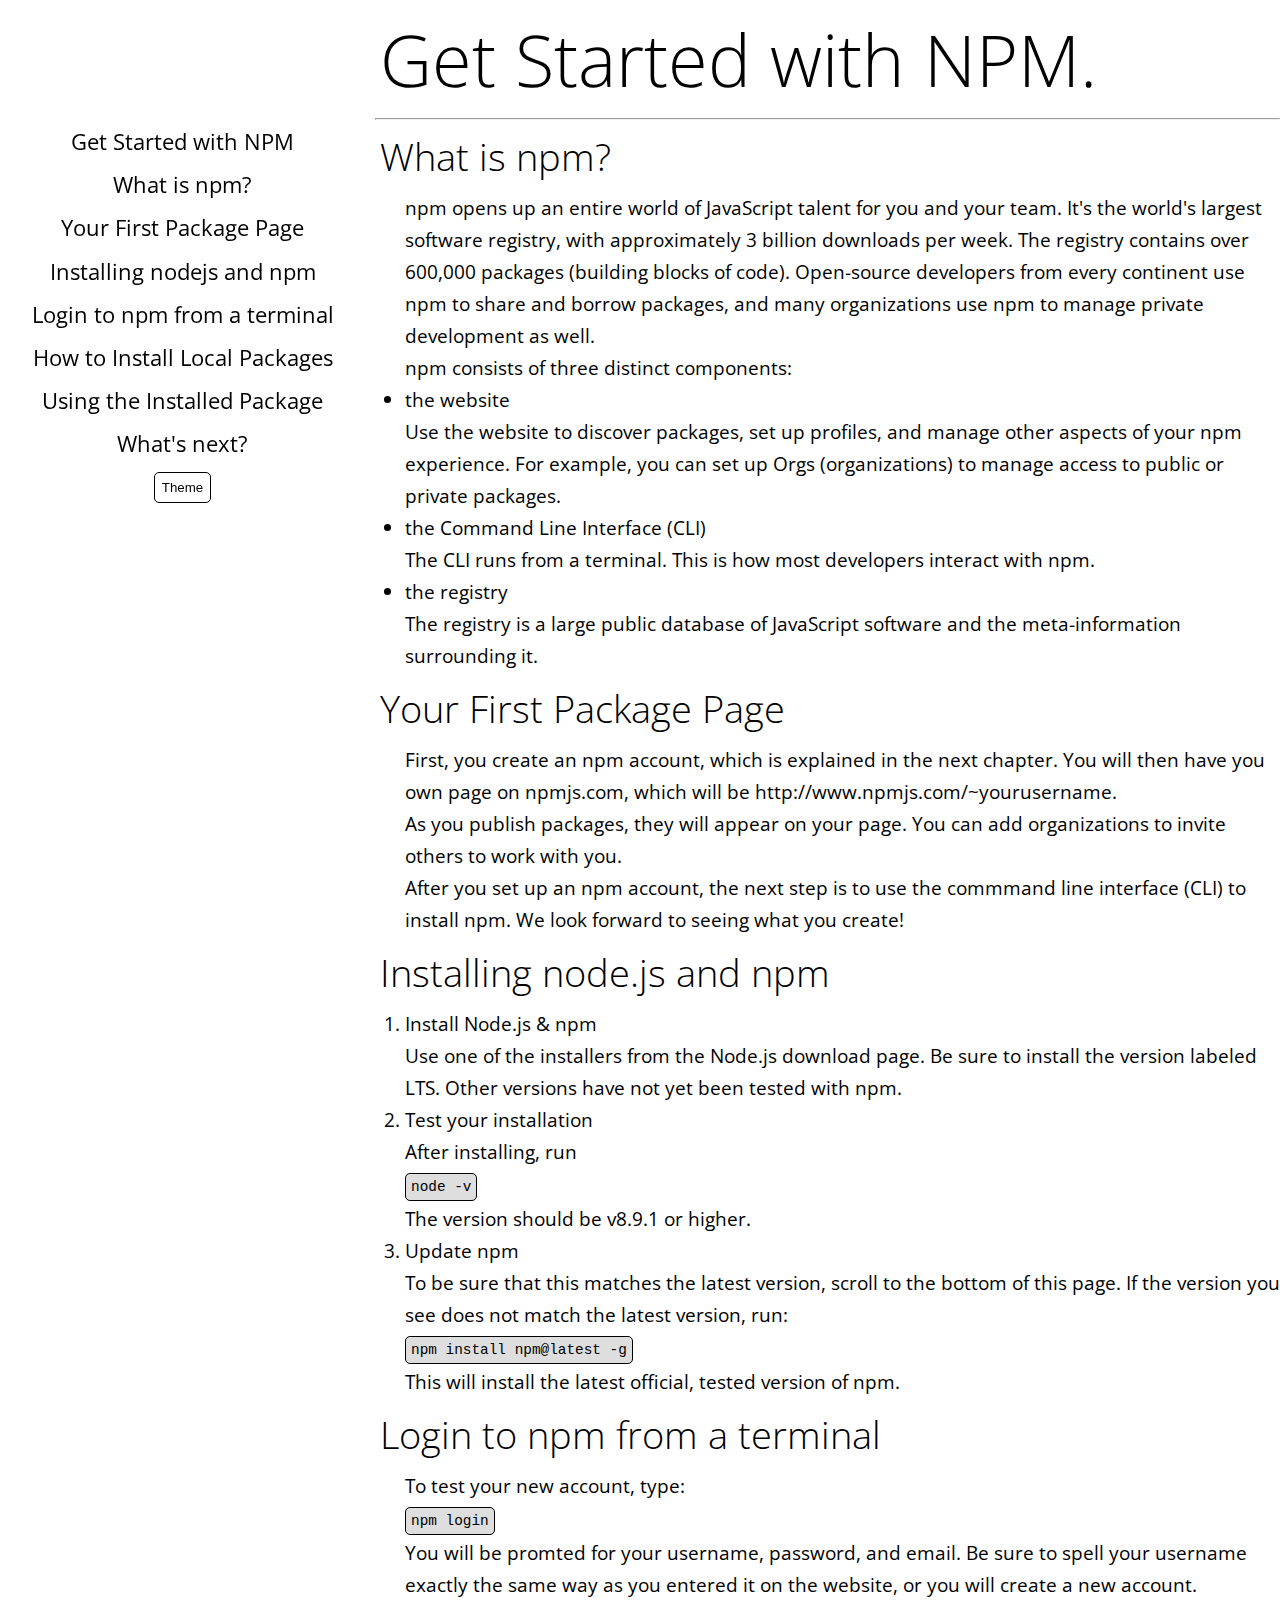
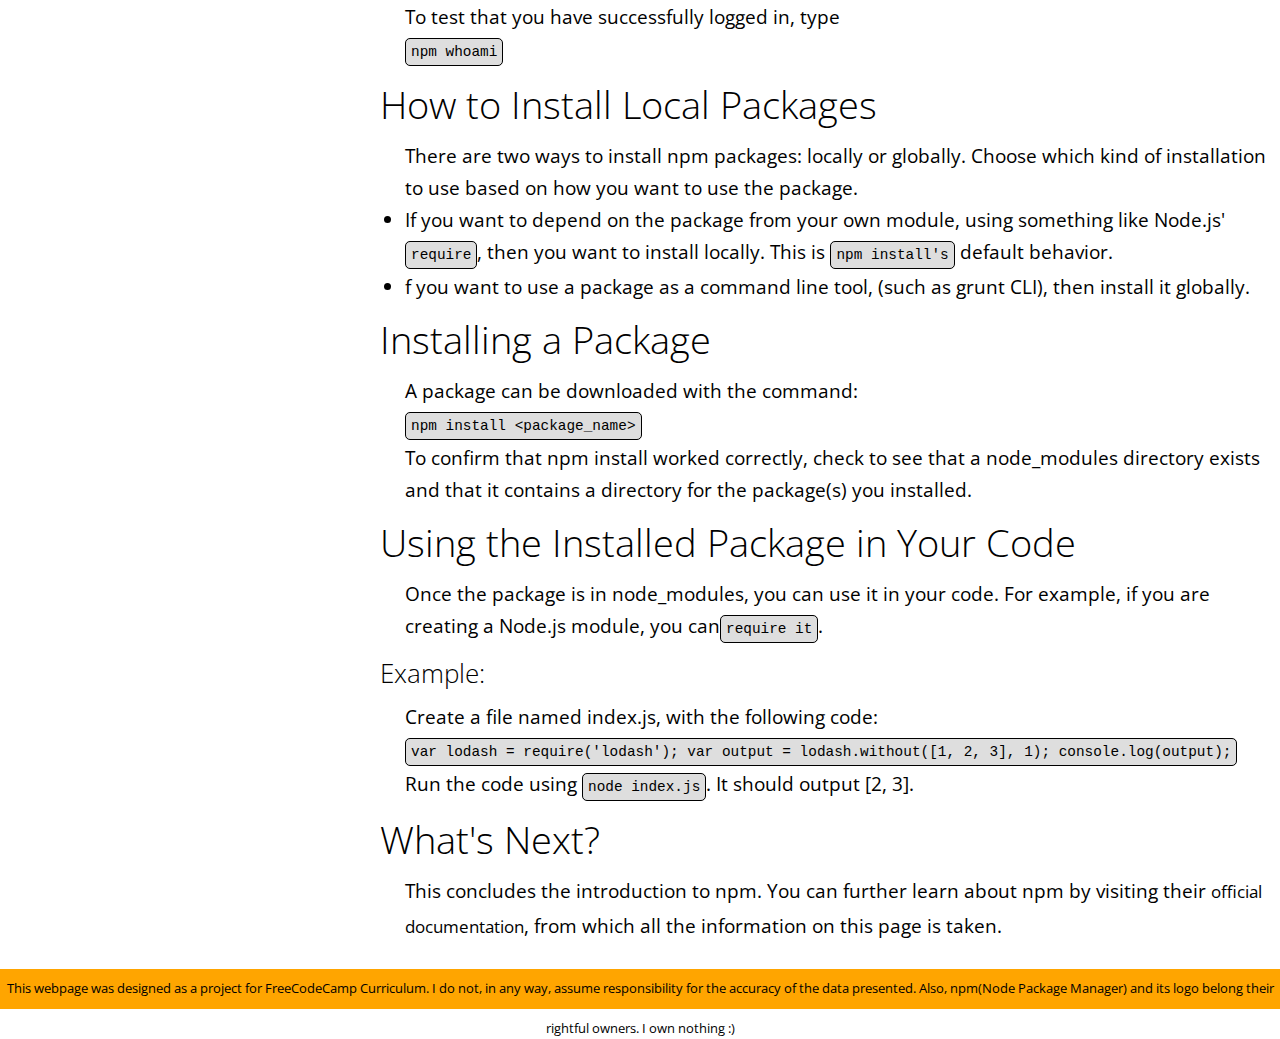
<file: Projects/Responsive Web Design/documentation/index.html>
<!DOCTYPE html>
<html>

<head>
	<meta charset="utf-8" />
	<meta http-equiv="X-UA-Compatible" content="IE=edge">
	<title>Getting Started with NPM</title>
	<meta name="viewport" content="width=device-width, initial-scale=1">
    <link rel="stylesheet" type="text/css" media="screen" href="main.css" />
    <link href="https://fonts.googleapis.com/css?family=Open+Sans:300,400" rel="stylesheet">
</head>

<body>
	<nav id="navbar">
		<div id="logo-cont">
            <div id="logo"></div>
        </div>
        <a href="#Get_Started">Get Started with NPM</a><br>
        <a href="#What_is_npm">What is npm?</a><br>
        <a href="#Your_First_Package_Page">Your First Package Page</a><br>
        <a href="#Installing_nodejs_And_npm">Installing nodejs and npm</a><br>
        <a href="#Login_to_npm">Login to npm from a terminal</a><br>
        <a href="#How_to_Install_Local_Packages">How to Install Local Packages</a><br>
        <a href="#Using_the_Installed_Package_in_Your_Code">Using the Installed Package</a><br>
        <a href="#What_next">What's next?</a><br>
		<button id="tsb">Theme</button>
	</nav>
	<main id="main-doc">
		<header id="Get_Started">
			Get Started with NPM.
        </header>
        <hr>

		<section id="What_is_npm" class="main-section">
			<header>
				What is npm?
			</header>
			<p>
					npm opens up an entire world of JavaScript talent for you and your team. It's the world's largest software registry, with approximately 3 billion downloads per week. The registry contains over 600,000 packages (building blocks of code). Open-source developers from every continent use npm to share and borrow packages, and many organizations use npm to manage private development as well.
			</p>
			<p>
					npm consists of three distinct components:
					<ul>
						<li>the website</li>
						<p>Use the website to discover packages, set up profiles, and manage other aspects of your npm experience. For example, you can set up Orgs (organizations) to manage access to public or private packages.</p>
						<li>the Command Line Interface (CLI)</li>
						<p>The CLI runs from a terminal. This is how most developers interact with npm.</p>
						<li>the registry</li>
						<p>The registry is a large public database of JavaScript software and the meta-information surrounding it.</p>
					</ul>
			</p>
			<!--Overall, across all sections:
						10 p here
						5 code here
						5 li here-->
		</section>

		<section id="Your_First_Package_Page">
			<header>
					Your First Package Page
			</header>
			<p>
					First, you create an npm account, which is explained in the next chapter. You will then have you own page on npmjs.com, which will be http://www.npmjs.com/~yourusername.
			</p>
			<p>
					As you publish packages, they will appear on your page. You can add organizations to invite others to work with you.
			</p>
			<p>
				After you set up an npm account, the next step is to use the commmand line interface (CLI) to install npm. We look forward to seeing what you create!
			</p>
		</section>

		<section id="Installing_nodejs_And_npm">
			<header>
				Installing node.js and npm
			</header>
			<ol>
				<li>
						Install Node.js & npm
				</li>
				<p>
					Use one of the installers from the Node.js download page. Be sure to install the version labeled LTS. Other versions have not yet been tested with npm.
				</p>
				<li>
						Test your installation
				</li>
				<p>
					After installing, run<br>
                    <code>node -v</code>
                </p>
				<p>
					The version should be v8.9.1 or higher.
				</p>
				<li>
						Update npm
				</li>
				<p>To be sure that this matches the latest version, scroll to the bottom of this page. If the version you see does not match the latest version, run:<br>
				<code>npm install npm@latest -g</code></p>
				<p>This will install the latest official, tested version of npm.</p>
			</ol>
        </section>

        <section id="Login_to_npm">
            <header>Login to npm from a terminal</header>
            <p>To test your new account, type: <br>
                <code>npm login</code>
            </p>
            <p>You will be promted for your username, password, and email. Be sure to spell your username exactly the same way as you entered it on the website, or you will create a new account.</p>
            <p>To test that you have successfully logged in, type<br>
            <code>npm whoami</code>
            </p>
        </section>

        <section id="How_to_Install_Local_Packages">
            <header>How to Install Local Packages</header>
            <p>There are two ways to install npm packages: locally or globally. Choose which kind of installation to use based on how you want to use the package.</p>
            <ul>
                <li>If you want to depend on the package from your own module, using something like Node.js' <code>require</code>, then you want to install locally. This is <code>npm install's</code> default behavior.</li>
                <li>f you want to use a package as a command line tool, (such as grunt CLI), then install it globally.</li>
            </ul>
        </section>

        <section id="Installing_a_Package">
            <header>Installing a Package</header>
            <p>A package can be downloaded with the command:<br>
                <code> npm install &lt;package_name></code>
            </p>
            <p>To confirm that npm install worked correctly, check to see that a node_modules directory exists and that it contains a directory for the package(s) you installed.</p>
        </section>

        <section id="Using_the_Installed_Package_in_Your_Code">
            <header>Using the Installed Package in Your Code</header>
            <p>Once the package is in node_modules, you can use it in your code. For example, if you are creating a Node.js module, you can<code>require it</code>.</p>
            <header style="font-size: 1.1em;">Example:</header>
            <p>Create a file named index.js, with the following code:<br>
                <code>
                        var lodash = require('lodash');
                        var output = lodash.without([1, 2, 3], 1);
                        console.log(output);
                </code>
            </p>
            <p>Run the code using <code>node index.js</code>. It should output [2, 3].</p>
        </section>

        <section id="What_next">
            <header>What's Next?</header>
            <p>This concludes the introduction to npm. You can further learn about npm by visiting their <a href="https://docs.npmjs.com/getting-started/what-is-npm" target="_blank">official documentation</a>, from which all the information on this page is taken.</p>
        </section>
    </main>
    <footer id="realFooter">
        This webpage was designed as a project for FreeCodeCamp Curriculum. I do not, in any way, assume responsibility for the accuracy of the data presented. Also, npm(Node Package Manager) and its logo belong their rightful owners. I own nothing :)
    </footer>
    <script src="main.js"></script>
</body>

</html>
</file>
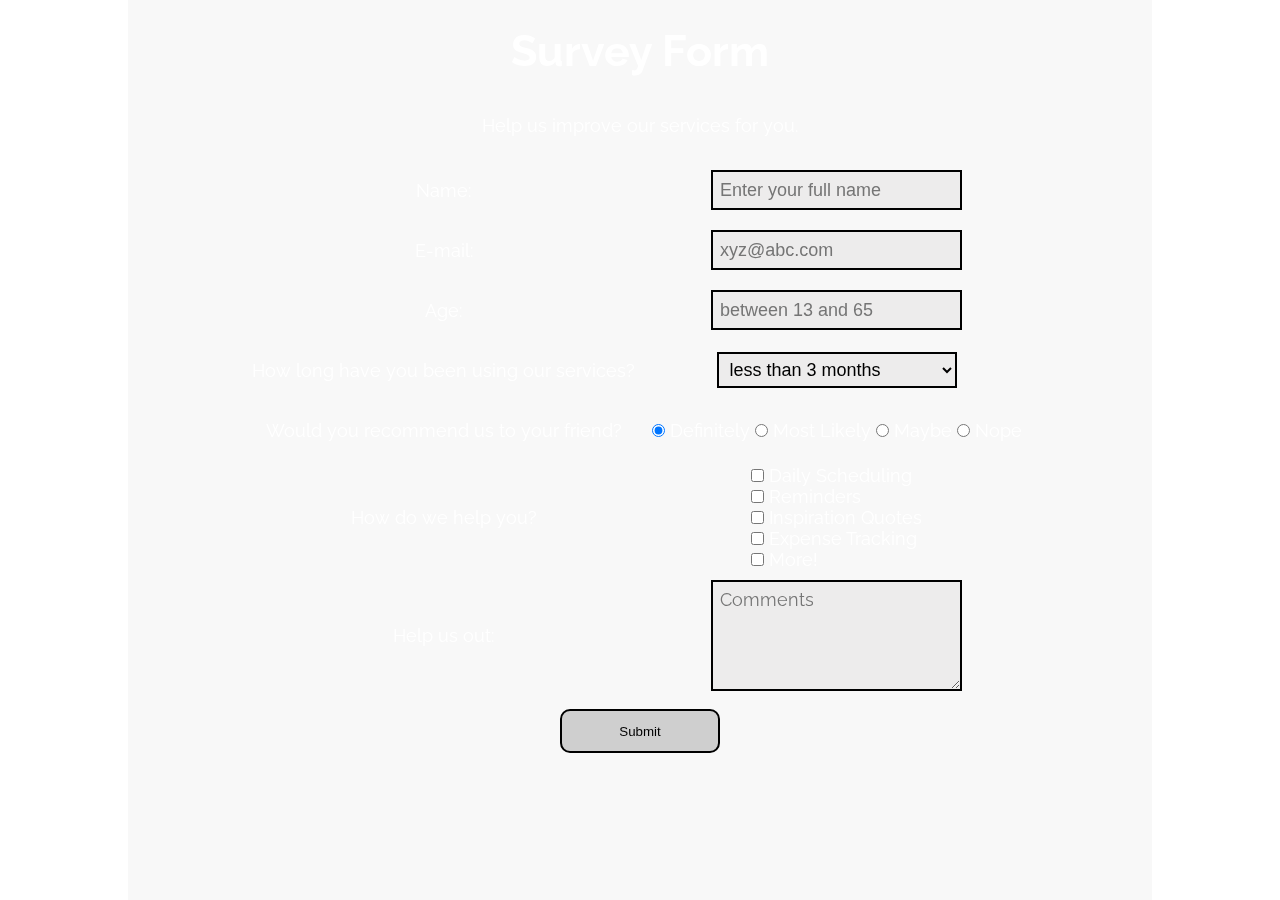
<file: Projects/Responsive Web Design/survey-form-grid/index.html>
<!DOCTYPE html>
<html>
<head>
    <meta charset="utf-8" />
    <meta http-equiv="X-UA-Compatible" content="IE=edge">
    <title>Survey Form</title>
    <meta name="viewport" content="width=device-width, initial-scale=1">
    <link rel="stylesheet" type="text/css" media="screen" href="style.css">
    <link href="https://fonts.googleapis.com/css?family=Raleway|Source+Sans+Pro:300,400" rel="stylesheet">
</head>
<body>
    <div id="tile"></div>
    <div id="wrapper">
    <h1 id="title" class="format-gc">Survey Form</h1>
    <p id="description" class="format-gc">Help us improve our services for you.</p>
    <form id="survey-form" class="format-gc" method="POST">
        <label id="name-label" class="format-gc">Name: </label>
        <input type="text" id="name" class="format-gc" placeholder="Enter your full name" required><br>

        <label id="email-label" class="format-gc">E-mail: </label>
        <input type="email" id="email" class="format-gc" placeholder="xyz@abc.com" required><br>

        <label id="number-label" class="format-gc">Age: </label>
        <input type="number" id="number" min="13" max="65" class="format-gc" placeholder="between 13 and 65" required><br>

        <label id="dropdown-label" class="format-gc">How long have you been using our services?</label>
        <select id="dropdown" class="format-gc">
            <option>less than 3 months</option>
            <option>between 3 and 12 months</option>
            <option>more than a year</option>
        </select><br>

        <label id="radio-label" class="format-gc">Would you recommend us to your friend?</label>
        <div id="radio" class="format-gc">
            <input type="radio" name="radios" checked> Definitely
            <input type="radio" name="radios"> Most Likely
            <input type="radio" name="radios"> Maybe
            <input type="radio" name="radios"> Nope
        </div>

        <label id="checkbox-label" class="format-gc">How do we help you?</label>
        <div id="checkbox" class="format-gc">
            <input type="checkbox" name="lodha" value="checkA"> Daily Scheduling<br>
            <input type="checkbox" name="lodha" value="checkB"> Reminders<br>
            <input type="checkbox" name="lodha" value="checkC"> Inspiration Quotes<br>
            <input type="checkbox" name="lodha" value="checkD"> Expense Tracking<br>
            <input type="checkbox" name="lodha" value="checkE"> More!<br>


        </div>
        <label id="ta-label"  class="format-gc" >Help us out: </label>
        <textarea id="ta" class="format-gc" name="feedback" placeholder="Comments"></textarea><br>
        <input type="submit" id="submit" class="format-gc" value="Submit">
    </form>
    </div>
</body>
</html>
</file>
<file: Projects/Responsive Web Design/documentation/main.css>
* {
    margin: 0;
    padding: 0;
}

:root {
    --pri-color: white;
    --sec-color: orange;
    --pri-comp: black;
    --font-color: rgba(0, 0, 0, 1);
    --code-bg: rgba(200, 200, 200, 0.6);

    font-size: 24px;
    font-family: 'Open Sans', sans-serif;
}

#logo-cont {
    display: flex;
    justify-content: center;
    align-items: center;
    padding: 0%;
    height: 120px;
    width: 100%;

}

#logo {
    height: 100%;
    width: 120px;
    background-image: url(https://cldup.com/Rg6WLgqccB.svg);
    background-repeat: no-repeat;
}

#Get_Started {
    font-size: 3em;
    font-weight: 300;
}

#navbar {
    grid-area: navbar;
    position: fixed;
    text-align: center;
    top: 0px;
    left: 0px;
    margin-left: 15px;
    width: 335px;
}

a {
    text-decoration: none;
    font-size: 0.9em;
    line-height: 2;
    color:inherit;
}

button {
    border-radius: 5px;
    margin: 5px;
    padding: 7px;
    border: 1px solid var(--pri-comp);
    background-color: var(--pri-color);
    transition: all 0.1s ease-in-out;
}

button:hover{
    background-color: var(--pri-comp);
    color: var(--pri-color);
}

button:active {
    background-color: var(--sec-color);
}

#main-doc {
    grid-area: main-doc;
}

header {
    margin-top: 10px;
    padding-left: 5px;
    margin-bottom: 10px;
    font-size: 1.6em;
    font-weight: 300;
}

p, li {
    margin-left: 30px;
    line-height: 32px;
    font-size: 0.8em;
}

code {
    background-color: var(--code-bg);
    font-size: 0.75em;
    font-family: monospace;
    padding: 5px;
    border-radius: 5px;
    border: 1px solid black;
    word-break: normal;
    word-wrap: normal;
}

#realFooter {
    grid-area: foot;
    text-align: center;
    font-size: 0.55em;
    line-height: 3;
    background-color: var(--sec-color);
}

body {
    display: grid;
    color: var(--pri-comp);
    grid-template-columns: 350px 1fr;
    grid-template-rows: auto 40px;
    grid-template-areas: "navbar main-doc"
                        "foot foot" ;
    grid-gap: 25px;
}

@media (max-width: 620px) {
    #Get_Started {
        font-size: 2em;
    }

    header {
        font-size: 1.4em;
        text-align: center;
    }

    p, li {
        font-size: 0.7em;
    }

    #navbar {
        position: inherit;
        text-align: center;
        line-height: 0;
        width: 100%;
    }

    body {
        display: grid;
        grid-template-columns: 100%;
        grid-template-rows: auto auto auto;
        grid-template-areas: "navbar"
                            "main-doc"
                            "foot";
    }

    #realFooter {
        font-size: 0.45em;
        line-height: 1.1;
        background-color: var(--sec-color);
    }
}
</file>
<file: Projects/Responsive Web Design/survey-form-grid/style.css>
* {
    margin: 0;
    padding: 0;
}

:root {
    font-family: 'Raleway', sans-serif;
    font-size: 18px;
    color: white;
}

body {
    background: url(https://source.unsplash.com/guvnhd3hbxw/2715x1440);
    background-size: cover;
    z-index: -1;
}

@media (min-width: 540px) {
    #tile{
        position: fixed;
        z-index: -1;
        top:0;
        left: 10%;
        width: 80%;
        height: 100vh;
        background: rgba(221, 218, 218, 0.2);
    }
}

.format-gc {
    justify-self: center;
    align-self: center;
}

#title {
    grid-area: title;
    font-size: 2.4em;
    /* height: 100%;
    width: 100%;
    text-align: center;
    line-height: 100px;
    background: linear-gradient(45deg, #ffcccc, #ccffff); */
}

#description {
    grid-area: desc;
    font-size: 1em;
}

#survey-form {
    grid-area: sf;
    display: flex;
    flex-direction: row;
}

#wrapper {
    width: 100%;

    display: grid;
    grid-template-columns: 10% 1fr 10%;
    grid-template-rows: 100px 50px 15px auto;
    grid-template-areas:
                ". title ."
                ". desc ."
                ". . ."
                ". sf .";
}

#name-label {
    grid-area: namel;
    animation-name: come-in;
    animation-duration: 2s;
}

@keyframes come-in {
    from {
        color: black;
    }
    to {
        color: white;
    }
}

#name {
    grid-area: name;
}

#email-label {
    animation-name: come-in;
    animation-duration: 2s;
    grid-area: emaill;
}

#email {
    grid-area: email;
}

#number-label {
    animation-name: come-in;
    animation-duration: 2s;
    grid-area: numberl;
}

#number {
    grid-area: number;
}

#dropdown-label {
    animation-name: come-in;
    animation-duration: 2s;
    grid-area: dropdownl;
}

#dropdown {
    grid-area: dropdown;
}

#radio-label {
    animation-name: come-in;
    animation-duration: 2s;
    grid-area: radiol;
}

#radio {
    grid-area: radio;
}

#checkbox-label {
    animation-name: come-in;
    animation-duration: 2s;
    grid-area: checkboxl;
}

#checkbox {
    grid-area: checkbox;
}

#ta-label {
    animation-name: come-in;
    animation-duration: 2s;
    grid-area: tal;
}

#ta {
    grid-area: ta;
}

#submit {
    grid-area: submit;
    margin-top: 10px;
    width: 160px;
    height: 44px;
    border: 2px solid black;
    border-radius: 10px;
    background-color: rgba(180, 180, 180, 0.6);
    transition: all 0.2s ease-out;
}

#submit:active {
    border-radius: 2px;
    background-color: rgba(180, 180, 180, 1);
}

#survey-form {
    grid-area: sf;
    display: grid;
    grid-template-columns: 1fr 1fr;
    grid-template-rows: repeat(4, 50px) 50px auto auto 50px;
    grid-template-areas: "namel name"
                        "emaill email"
                        "numberl number"
                        "dropdownl dropdown"
                        "radiol radio"
                        "checkboxl checkbox"
                        "tal ta"
                        "submit submit";
    grid-gap: 10px;
}

#name, #email, #number, #dropdown, #ta {
        width: 240px;
        height: 36px;
        padding-left: 7px;
        font-size: 1em;
        border: 2px solid #000;
        background-color: rgba(221, 218, 218, 0.4);
        transition: all 0.3s ease;
}

#name:focus, #email:focus, #number:focus, #ta:focus {
    border-radius: 2px;
    background-color: rgba(221, 218, 218, 0.6);
}

#ta {
    width: 240px;
    height: 100px;
    padding-top: 7px;
    font-family: 'Raleway', sans-serif;
}

@media (max-width: 540px) {
    #title {
        font-size: 1.6em;
    }

    #wrapper {
        grid-template-areas:
                    "title title title"
                    ". desc ."
                    ". . ."
                    ". sf .";
    }
    #survey-form {
        grid-area: sf;
        display: grid;
        grid-template-columns:1fr;
        grid-template-rows: repeat(4, 30px, 50px) 50px 50px 50px auto 50px auto 50px;
        grid-template-areas: "namel"
                            "name"
                            "emaill" "email"
                            "numberl" "number"
                            "dropdownl" "dropdown"
                            "radiol" "radio"
                            "checkboxl" "checkbox"
                            "tal" "ta"
                            "submit";
        grid-gap: 5px;
    }

    #name, #email, #number, #dropdown, #ta {
        width: 90%;
        height: 36px;
        padding-left: 7px;
        font-size: 1em;
        border: 2px solid #000;
        background-color: rgba(221, 218, 218, 0.4);
        transition: all 0.3s ease;
    }

    #ta {
        width: 90%;
        height: 100px;
        resize: none;
    }

    label {
        margin-top: 15px;
    }
}
</file>
